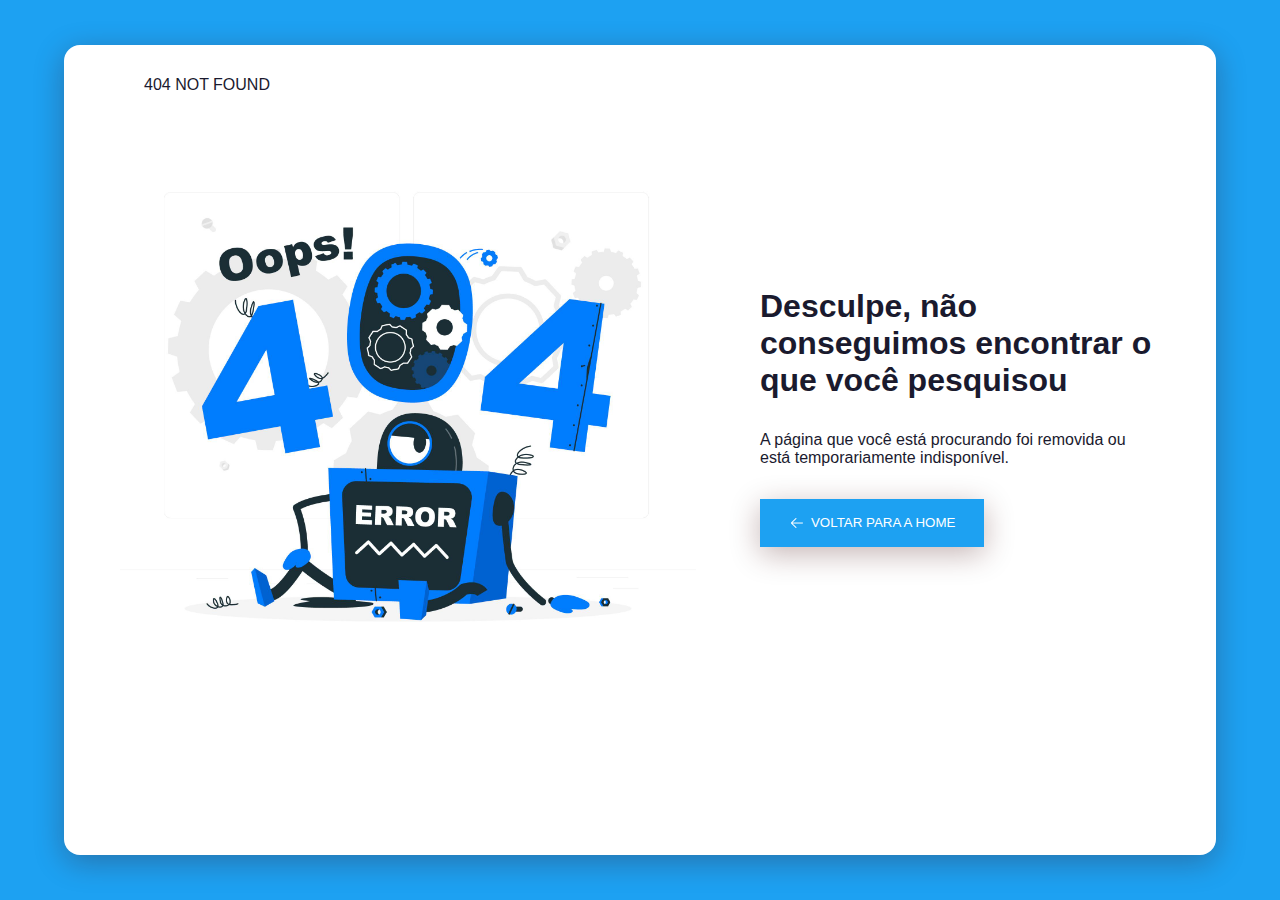
<file: erro404.html>
<!DOCTYPE html>
<html lang="en">
  <head>
    <meta charset="UTF-8" />

    <link rel="preconnect" href="https://fonts.googleapis.com" />
    <link rel="preconnect" href="https://fonts.gstatic.com" crossorigin />

    <link rel="icon" type="image/svg+xml" href="/vite.svg" />
    <meta name="viewport" content="width=device-width, initial-scale=1.0" />

    <link rel="stylesheet" type="text/css" href="./erro404.css">

    <link href="https://fonts.googleapis.com/css2?family=Roboto:wght@100;300;400&display=swap" rel="stylesheet" />
    <title>UI Twitter - Page Not Found </title>
  </head>
  <body>
    <section class="container">
        <div class="box_container">
            <header class="header_container">
                <a href="#" class="link_error">404 not found</a>
            </header>

            <main class="box_description">

                <div class="box_image">
                    <img class="image_error" src="./src/assets/error.jpg" alt="Erro 404">
                </div>

                <div class="description">
                    <h1 class="title_description">Desculpe, não conseguimos encontrar o que você pesquisou</h1>
                    <p class="paragraph_description">A página que você está procurando foi removida ou está
                        temporariamente indisponível.</p>
                    <a href="http://127.0.0.1:5173/">
                        <button class="btn_container">
                            <img class="icon_arrow" src="./src/assets/arrow.png" alt="seta"> 
                            Voltar para a home
                        </button>
                    </a>
                    
                </div>
            </main>
        </div>
    </section>
  </body>
</html>
</file>
<file: erro404.css>
* {
    margin: 0;
    padding: 0;
    box-sizing: border-box;
    text-decoration: none;
}

html,
body {
    width: 100vw;
    height: 100vh;
    font-family: 'Poppins', sans-serif;
}

.container {
    background-color: #1DA1F2;
    width: 100%;
    height: 100%;
    min-height: 100%;
    position: relative;
    display: flex;
    justify-content: center;
    align-items: center;
    flex-direction: column;
}

.box_container {
    width: 90%;
    height: 90%;
    border-radius: 1rem;
    background-color: white;
    box-shadow: 0 7px 30px rgba(62, 9, 11, .3);
}

@media (max-width: 830px) {
    .box_container {
        width: 100%;
        height: 100%;
        border-radius: 0;
    }
}

.header_container {
    background-color: burlywood;
    background: fixed;
    height: 3rem;
    display: flex;
    align-items: center;
}

@media (max-width: 740px) {
    .header_container {
        justify-content: center;
    }
}

.link_error {
    margin-top: 2rem;
    margin-left: 5rem;
    color: #1a1a2e;
    text-transform: uppercase;
}

@media (max-width: 740px) {
    .link_error {
        margin-left: 0;
    }
}

.box_description {
    display: flex;
    justify-content: center;
    align-items: center;
    height: 80%;
}

@media (max-width: 740px) {
    .box_description {
        display: flex;
        flex-direction: column;
        height: 90%;
    }
}

.description {
    width: 25rem;
    height: 25rem;
    display: flex;
    justify-content: center;
    flex-direction: column;
}

@media (max-width: 830px) {
    .description {
        width: 20rem;
    }
}

@media (max-width: 740px) {
    .description {
        width: 20rem;
        height: 20rem;
        margin-top: 2rem;
        display: flex;
        justify-content: center;
        align-items: center;
    }
}

.title_description {
    font-size: 2rem;
    color: #1a1a2e;
}

@media (max-width: 980px) {
    .title_description {
        width: 20rem;
        font-size: 1.5rem;
    }
}

@media (max-width: 830px) {
    .title_description {
        font-size: 1.3rem;
    }
}

@media (max-width: 740px) {
    .title_description {
        font-size: 1.5rem;
        width: 20rem;
        text-align: center;
    }
}

.paragraph_description {
    margin-top: 2rem;
    width: 25rem;
    color: #1a1a2e;
}

@media (max-width: 980px) {
    .paragraph_description {
        width: 20rem;
        font-size: 1rem;
    }
}

@media (max-width: 830px) {
    .paragraph_description {
        font-size: 0.8rem;
        width: 15rem;
    }
}

@media (max-width: 740px) {
    .paragraph_description {
        text-align: center;
        width: 20rem;
    }
}

.box_image {
    width: 50%;
    margin-right: 4rem;
    display: flex;
    max-height: 100%;
}

@media (max-width: 980px) {
    .box_image {
        margin-left: 2rem;
        max-height: 100%;
    }
}

@media (max-width: 740px) {
    .box_image {
        width: 300px;
        margin: 0;
        max-height: 100%;
    }
}

.image_error {
    width: 100%;
}

.btn_container {
    margin-top: 2rem;
    width: 14rem;
    height: 3rem;
    background: #1DA1F2;
    text-transform: uppercase;
    font-family: 'Poppins', sans-serif;
    outline: none;
    border: none;
    cursor: pointer;
    color: #fff;
    box-shadow: 0 7px 30px rgba(62, 9, 11, .3);
    display: flex;
    justify-content: center;
    align-items: center;
}

.btn_container:hover {
    background: #1DA1F2;
    transition: 0.3s;

}

.icon_arrow {
    margin-right: 0.4rem;
}

@media (max-width: 740px) {
    .btn_container {
        font-size: 0.8rem;

    }
}

footer {
    width: 100%;
    display: flex;
    justify-content: center;
    color: #fff;
    position: absolute;
    bottom: 0;
    font-size: 0.8rem;
    letter-spacing: 1px;
    margin-bottom: 0.5rem;
    font-weight: 500;
}

@media (max-width: 830px) {
    footer {
        color: #1DA1F2;
    }
}
</file>
